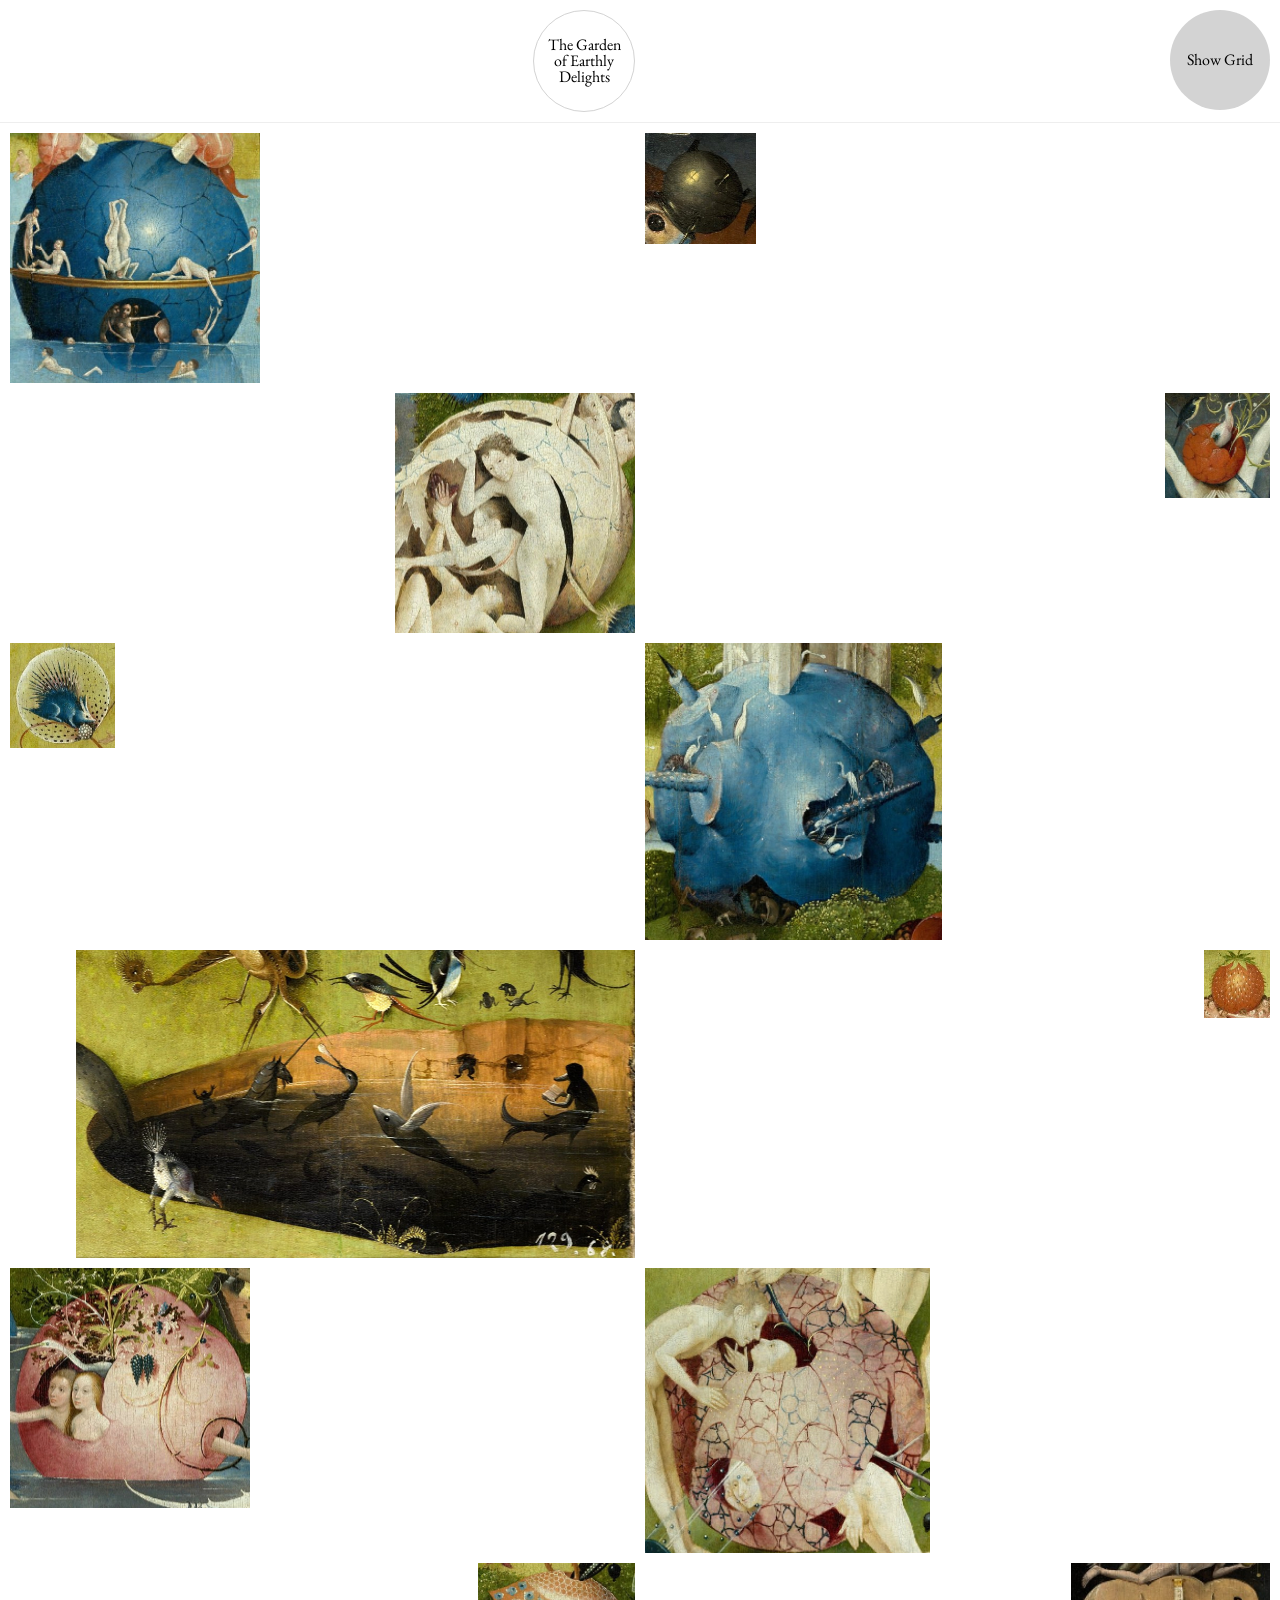
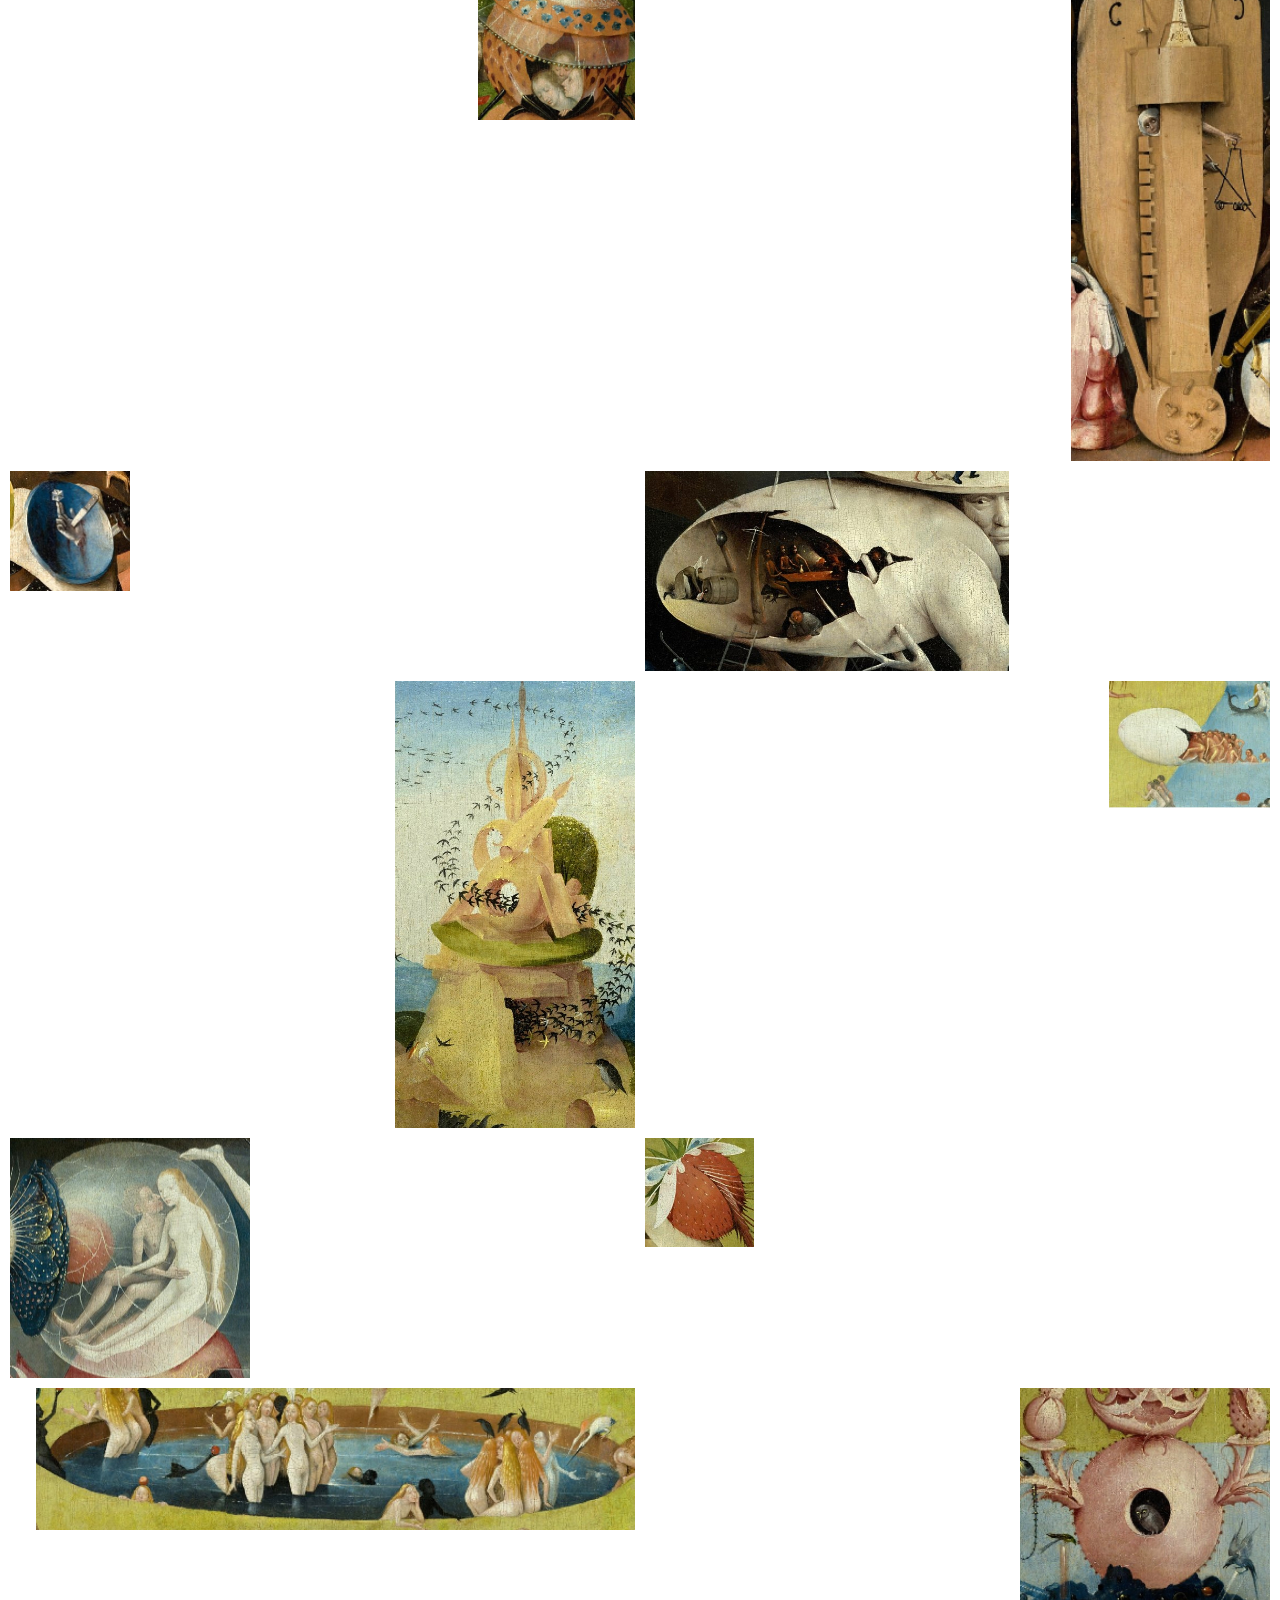
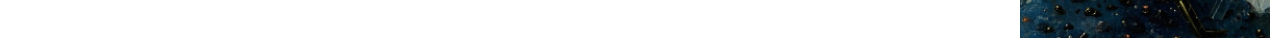
<file: Raster/index.html>
<!DOCTYPE html>
<html lang="en">
<head>
    <meta charset="UTF-8">
    <meta http-equiv="X-UA-Compatible" content="IE=edge">
    <meta name="viewport" content="width=device-width, initial-scale=1.0">
    <title>CSS Grid</title>
    <link rel="stylesheet" href="css/normalize.css" />
    <link rel="stylesheet" href="css/style.css">
    <link rel="icon" href="data:image/svg+xml,<svg xmlns=%22http://www.w3.org/2000/svg%22 viewBox=%220 0 100 100%22><text y=%22.9em%22 font-size=%2290%22>⚔️</text></svg>">
    <link rel="preconnect" href="https://fonts.gstatic.com">
    <link href="https://fonts.googleapis.com/css2?family=EB+Garamond&display=swap" rel="stylesheet">


<body>
    <section class="nav">
         <p class="title">The Garden <br> of Earthly <br> Delights</p>
        <button type="button" onclick="document.getElementById('show').style.cssText = 'display: flex;'">Show Grid</button>
    </section>

    <section>
        <div class="grid">
            <img src="images/Ausschnitt-0.png"  alt="The Garden of Earthly Delights by Bosch High">
            <img src="images/Ausschnitt-1.png"  alt="The Garden of Earthly Delights by Bosch High">
            <img src="images/Ausschnitt-2.png"  id="two" alt="The Garden of Earthly Delights by Bosch High">
            <img src="images/Ausschnitt-4.png"  id="three" alt="The Garden of Earthly Delights by Bosch High">
            <img src="images/Ausschnitt-3.png"  alt="The Garden of Earthly Delights by Bosch High">
            <img src="images/Ausschnitt-5.png"  alt="The Garden of Earthly Delights by Bosch High">
            <img src="images/Ausschnitt-6.png"  id="four" >
            <img src="images/Ausschnitt-7.png"  id="five" alt="The Garden of Earthly Delights by Bosch High">
            <img src="images/Ausschnitt-9.png"  alt="The Garden of Earthly Delights by Bosch High">
            <img src="images/Ausschnitt-8.png"  alt="The Garden of Earthly Delights by Bosch High">
            <img src="images/Ausschnitt-11.png"  id="six" alt="The Garden of Earthly Delights by Bosch High">
            <img src="images/Ausschnitt-10.png"  id="seven" alt="The Garden of Earthly Delights by Bosch High">
            <img src="images/Ausschnitt-12.png"  alt="The Garden of Earthly Delights by Bosch High">
            <img src="images/Ausschnitt-13.png"  alt="The Garden of Earthly Delights by Bosch High">
            <img src="images/Ausschnitt-15.png"  id="eight" alt="The Garden of Earthly Delights by Bosch High">
            <img src="images/Ausschnitt-19.png"  id="nine" alt="The Garden of Earthly Delights by Bosch High">
            <img src="images/Ausschnitt-16.png"  alt="The Garden of Earthly Delights by Bosch High">
            <img src="images/Ausschnitt-17.png"  alt="The Garden of Earthly Delights by Bosch High">
            <img src="images/Ausschnitt-14.png"  id="ten" lt="The Garden of Earthly Delights by Bosch High">
            <img src="images/Ausschnitt-18.png"  id="eleven" alt="The Garden of Earthly Delights by Bosch High">
        </div>
    </section>

    <div class="show" id="show">
        <div class="guide"></div>
        <div class="guide"></div>
        <div class="guide"></div>
    </div>
    

    
</body>
</html>
</file>
<file: Raster/css/style.css>
html{
    scroll-behavior: smooth;
}

body{
margin: 0;
padding: 0;
font-family: 'EB Garamond',serif;
line-height: 1;
text-align: center;
}


::-webkit-scrollbar {
    display: none;
}

.section {
    min-height: 100vh;
}

p{
    margin: 0;
}

.nav{
    border-bottom: 1px solid rgb(238, 238, 238);
    background-color: white;
    padding: 10px;
    margin-bottom: 10px;
    display: grid;
    justify-items: end;
    align-items: start;
    grid-auto-columns: 1fr;
    grid-column-gap: 10px;
    grid-template-columns: 1fr 1fr;
    position: sticky;
    top: 0%;
    z-index: 1;
  }

.title {
    width: 100px;
    height: 100px;
    border-radius: 100vw;
    border: 1px solid lightgray;
    display: flex;
    justify-content: center;
    align-items: center;

}

button{
    width:100px;
    height: 100px;;
    padding: 8px 16px ;
    background-color: lightgray;
    border: none;
    border-radius: 100vw;
    font-family: 'EB Garamond',serif;
    font-size: 1rem;
    line-height: 1;

    animation-name: rotate;
    animation-duration: 10s;
    animation-iteration-count: infinite;
    animation-timing-function: linear;
    border-radius: 50%;
    
}

@keyframes rotate {
    from {
        transform: rotate(-360deg);
    }

    to {
        transform: rotate(360deg);
    }
}

button:hover{
    background-color: darkgray;
    cursor: pointer;
}


img{
    max-width: 100%;
}


.grid {
    display: grid;
    grid-template-columns: 1fr 1fr;
    grid-template-rows: auto auto;
    flex: 1;
    grid-column-gap: 10px;
    grid-row-gap: 10px;
    position: relative;
    z-index: 2;
    padding-left: 10px;
    padding-right: 10px;

}



.show {
    display: none;
    justify-content: space-around;
    position: fixed;
    left: 0%;
    top: 0%;
    right: 0%;
    bottom: 0%;
    z-index: 1;
}

.guide {
    position: absolute;
    left: 0%;
    top: 0%;
    right: auto;
    bottom: auto;
    width: 10px;
    height: 100vh;
    margin-right: auto;
    margin-left: auto;
    border-right: 1px solid #dadada;
    border-left: 1px solid #dadada;
}

.guide:nth-child(1){
    position: relative;
    width: 10px;
    height: 100vh;
    margin-right: auto;
    margin-left: auto;
    border-right: 1px solid #dadada;
    border-left: 1px solid #dadada;
}
.guide:nth-child(2) {
    left: auto;
    top: 0%;
    right: 0%;
    bottom: auto;
    width: 10px;
    height: 100vh;
    margin-right: auto;
    margin-left: auto;
    border-right: 1px solid #dadada;
    border-left: 1px solid #dadada;
}


#two,
#three,
#four,
#five,
#six,
#seven,
#eight,
#nine,
#ten,
#eleven {
    justify-self: end;
}

@media screen and (max-width: 1200px) {
    .grid {
        grid-template-columns: 1fr;
    }

    .guide:nth-child(1) {
        display: none;
    }

   button,
   [type="button"],
   [type="reset"],
   [type="submit"] {
       -webkit-appearance: button;
       display: none;
   }

    .nav{
        grid-template-columns: 1fr;

    }

    
}
</file>
